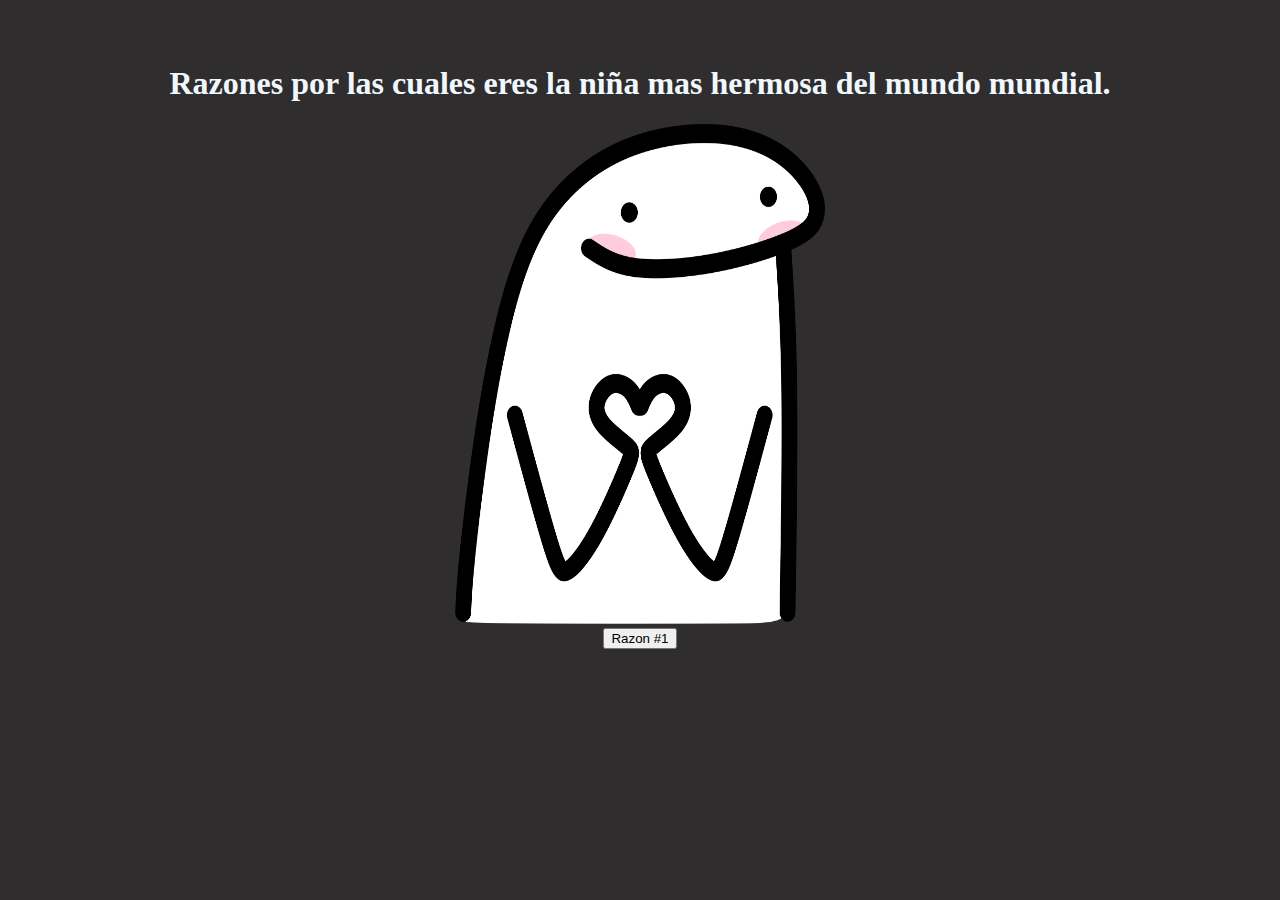
<file: index.html>
<!DOCTYPE html>
<html lang="en">
<head>
    <meta charset="UTF-8">
    <meta http-equiv="X-UA-Compatible" content="IE=edge">
    <meta name="viewport" content="width=device-width, initial-scale=1.0">
    <title>Valen Alzate</title> <link rel="stylesheet" href="estilos.css">
    <link rel="stylesheet" href="https://cdn.jsdelivr.net/npm/bootstrap@4.6.2/dist/css/bootstrap.min.css" integrity="sha384-xOolHFLEh07PJGoPkLv1IbcEPTNtaed2xpHsD9ESMhqIYd0nLMwNLD69Npy4HI+N" crossorigin="anonymous">
</head>
<br>
<br>
<center><body class="index">
    <h1>Razones por las cuales eres la niña mas hermosa del mundo mundial.</h1>

    <div><img src="img/Flork-8.png" alt="" height="500" width="370"></div>

    <div>
        <a href="razon1.html"><button  type="button" class="btn btn-outline-light">Razon #1</button></a>
    </div>
</body></center>

</html>
</file>
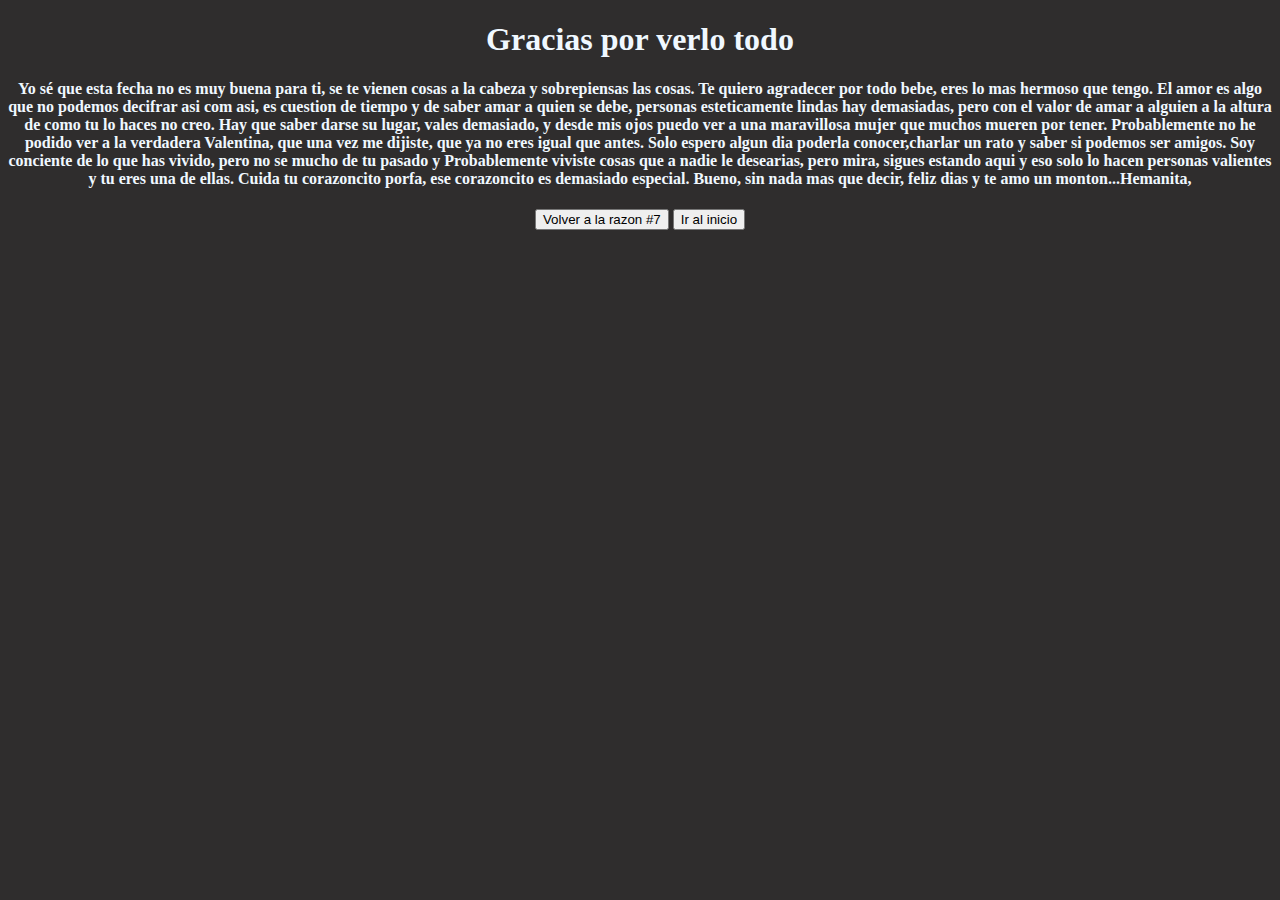
<file: final.html>
<!DOCTYPE html>
<html lang="en">
<head>
    <meta charset="UTF-8">
    <meta http-equiv="X-UA-Compatible" content="IE=edge">
    <meta name="viewport" content="width=device-width, initial-scale=1.0">
    <title>Valen Alzate</title> <link rel="stylesheet" href="estilos.css">
    <link rel="stylesheet" href="https://cdn.jsdelivr.net/npm/bootstrap@4.6.2/dist/css/bootstrap.min.css" integrity="sha384-xOolHFLEh07PJGoPkLv1IbcEPTNtaed2xpHsD9ESMhqIYd0nLMwNLD69Npy4HI+N" crossorigin="anonymous">
</head>
<center><body class="index">
    <h1>Gracias por verlo todo</h1>

    <div class="container"><h4> Yo sé que esta fecha no es muy buena para ti, se te vienen cosas a la cabeza y sobrepiensas las cosas. Te quiero agradecer por todo bebe, eres lo mas hermoso que tengo. El amor es algo que no podemos decifrar asi com asi, es cuestion de tiempo y de saber amar a quien se debe, personas esteticamente lindas hay demasiadas, pero con el valor de amar a alguien a la altura de como tu lo haces no creo. Hay que saber darse su lugar, vales demasiado, y desde mis ojos puedo ver a una maravillosa mujer que muchos mueren por tener. Probablemente no he podido ver a la verdadera Valentina, que una vez me dijiste, que ya no eres igual que antes. Solo espero algun dia poderla conocer,charlar un rato y saber si podemos ser amigos. Soy conciente de lo que has vivido, pero no se mucho de tu pasado y Probablemente viviste cosas que a nadie le desearias, pero mira, sigues estando aqui y eso solo lo hacen personas valientes y tu eres una de ellas. Cuida tu corazoncito porfa, ese corazoncito es demasiado especial. Bueno, sin nada mas que decir, feliz dias y te amo un monton...Hemanita,</h4></div>
    


    <div><a href="razon7.html"><button  type="button" class="btn btn-outline-light">Volver a la razon #7</button></a>
    <a href="index.html"><button  type="button" class="btn btn-outline-light">Ir al inicio</button></a></div>
</body></center>


</html>
</file>
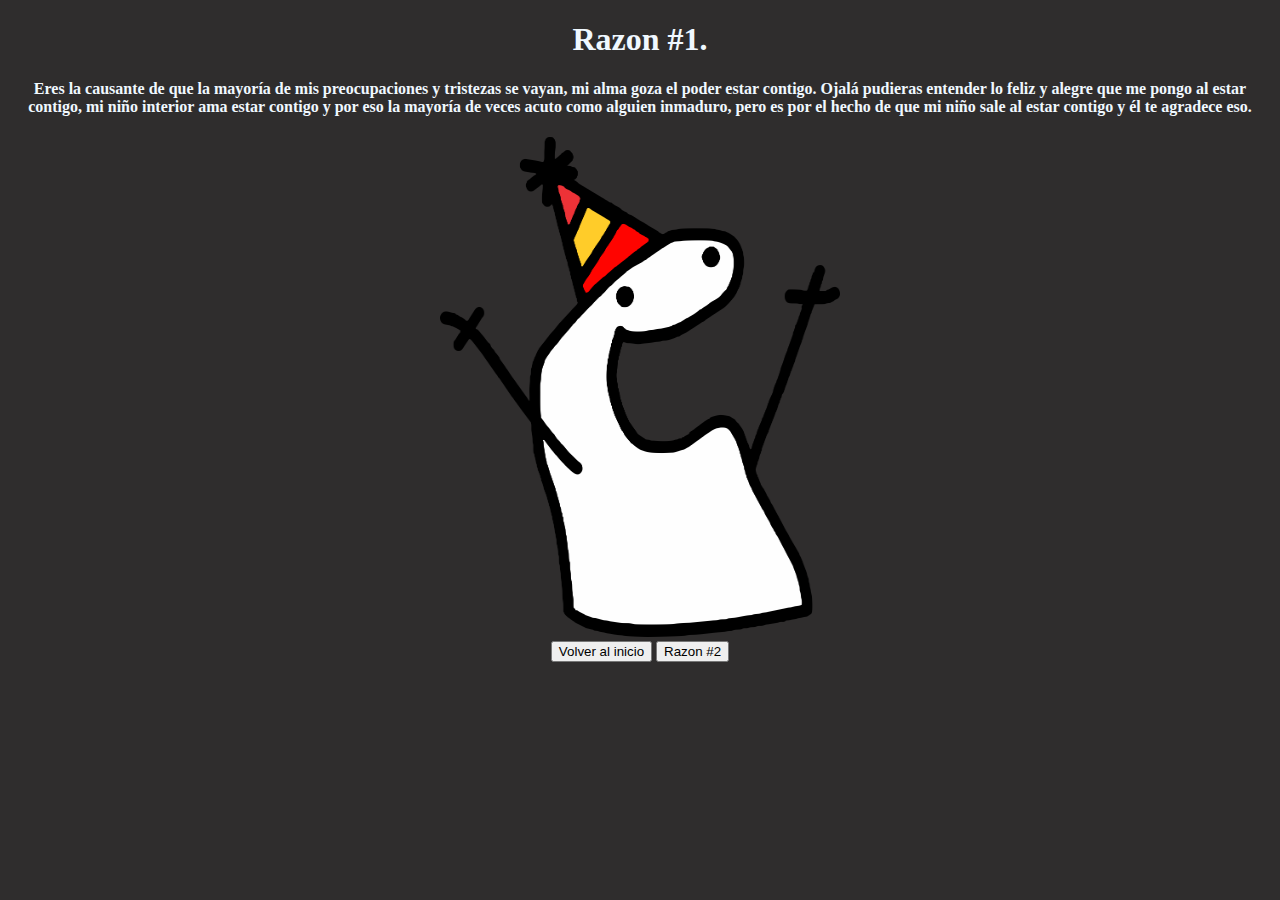
<file: razon1.html>
<!DOCTYPE html>
<html lang="en">
<head>
    <meta charset="UTF-8">
    <meta http-equiv="X-UA-Compatible" content="IE=edge">
    <meta name="viewport" content="width=device-width, initial-scale=1.0">
    <title>Valen Alzate</title> <link rel="stylesheet" href="estilos.css">
    <link rel="stylesheet" href="https://cdn.jsdelivr.net/npm/bootstrap@4.6.2/dist/css/bootstrap.min.css" integrity="sha384-xOolHFLEh07PJGoPkLv1IbcEPTNtaed2xpHsD9ESMhqIYd0nLMwNLD69Npy4HI+N" crossorigin="anonymous">
</head>
<center><body class="index">
    <h1>Razon #1.</h1>

    <div class="container"><h4>Eres la causante de que la mayoría de mis preocupaciones y tristezas se vayan, mi alma goza el poder estar contigo. Ojalá pudieras entender lo feliz y alegre que me pongo al estar contigo, mi niño interior ama estar contigo y por eso la mayoría de veces acuto como alguien inmaduro, pero es por el hecho de que mi niño sale al estar contigo y él te agradece eso.</h4></div>
    
    <div><img src="img/flork feliz.png" alt="" height="500" width="400"></div>

    <div><a href="index.html"><button  type="button" class="btn btn-outline-light">Volver al inicio</button></a>
    <a href="razon2.html"><button  type="button" class="btn btn-outline-light">Razon #2</button></a></div>
</body></center>


</html>
</file>
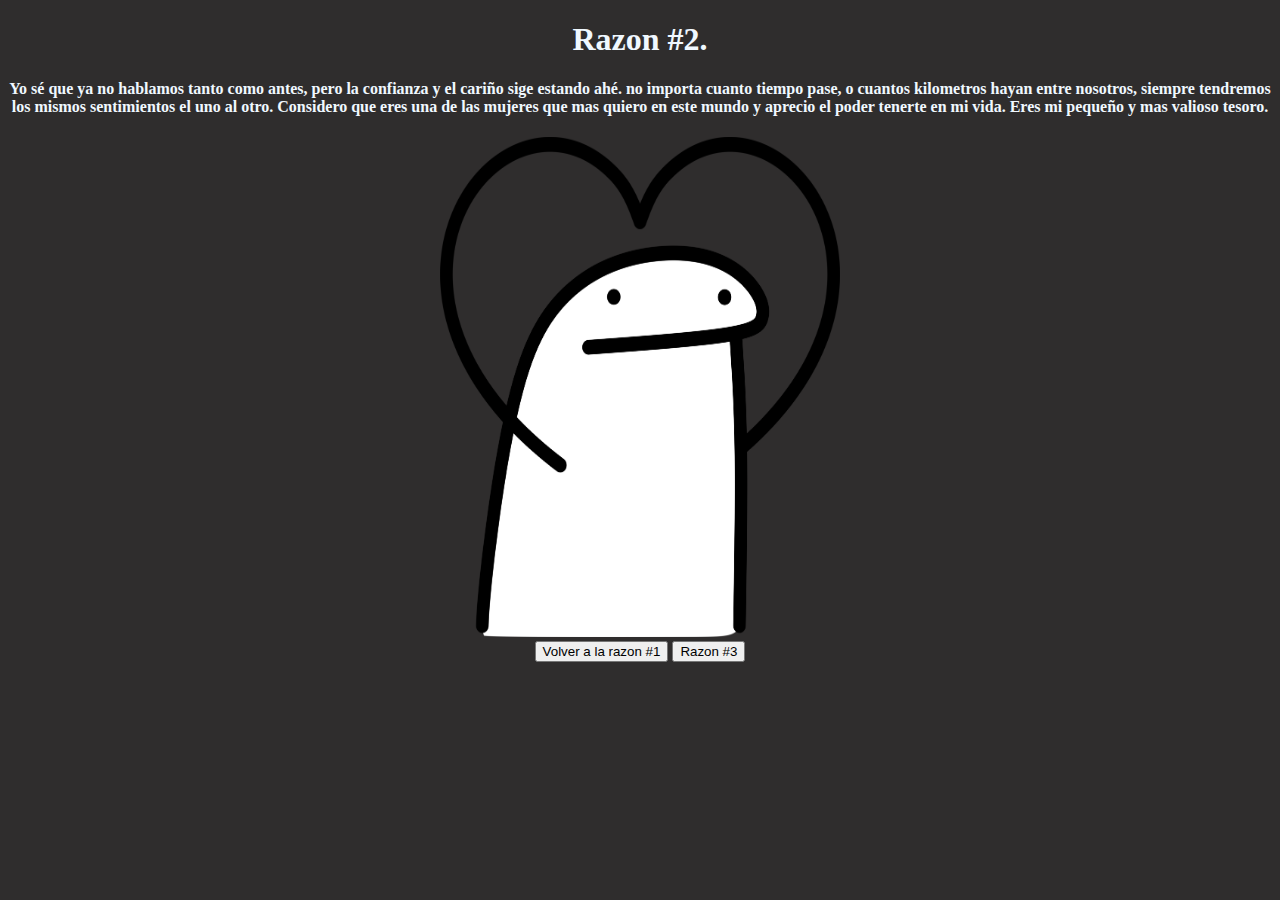
<file: razon2.html>
<!DOCTYPE html>
<html lang="en">
<head>
    <meta charset="UTF-8">
    <meta http-equiv="X-UA-Compatible" content="IE=edge">
    <meta name="viewport" content="width=device-width, initial-scale=1.0">
    <title>Valen Alzate</title> <link rel="stylesheet" href="estilos.css">
    <link rel="stylesheet" href="https://cdn.jsdelivr.net/npm/bootstrap@4.6.2/dist/css/bootstrap.min.css" integrity="sha384-xOolHFLEh07PJGoPkLv1IbcEPTNtaed2xpHsD9ESMhqIYd0nLMwNLD69Npy4HI+N" crossorigin="anonymous">
</head>
<center><body class="index">
    <h1>Razon #2.</h1>

    <div class="container"><h4> Yo sé que ya no hablamos tanto como antes, pero la confianza y el cariño sige estando ahé. no importa cuanto tiempo pase, o cuantos kilometros hayan entre nosotros, siempre tendremos los mismos sentimientos el uno al otro. Considero que eres una de las mujeres que mas quiero en este mundo y aprecio el poder tenerte en mi vida. Eres mi pequeño y mas valioso tesoro. </h4> </div>
    
    <div><img src="img/abrazo.png" alt="" height="500" width="400"></div>
    
    <a href="razon1.html"><button  type="button" class="btn btn-outline-light">Volver a la razon #1</button></a>
    <a href="razon3.html"><button  type="button" class="btn btn-outline-light">Razon #3</button></a>
    

</body></center>


</html>
</file>
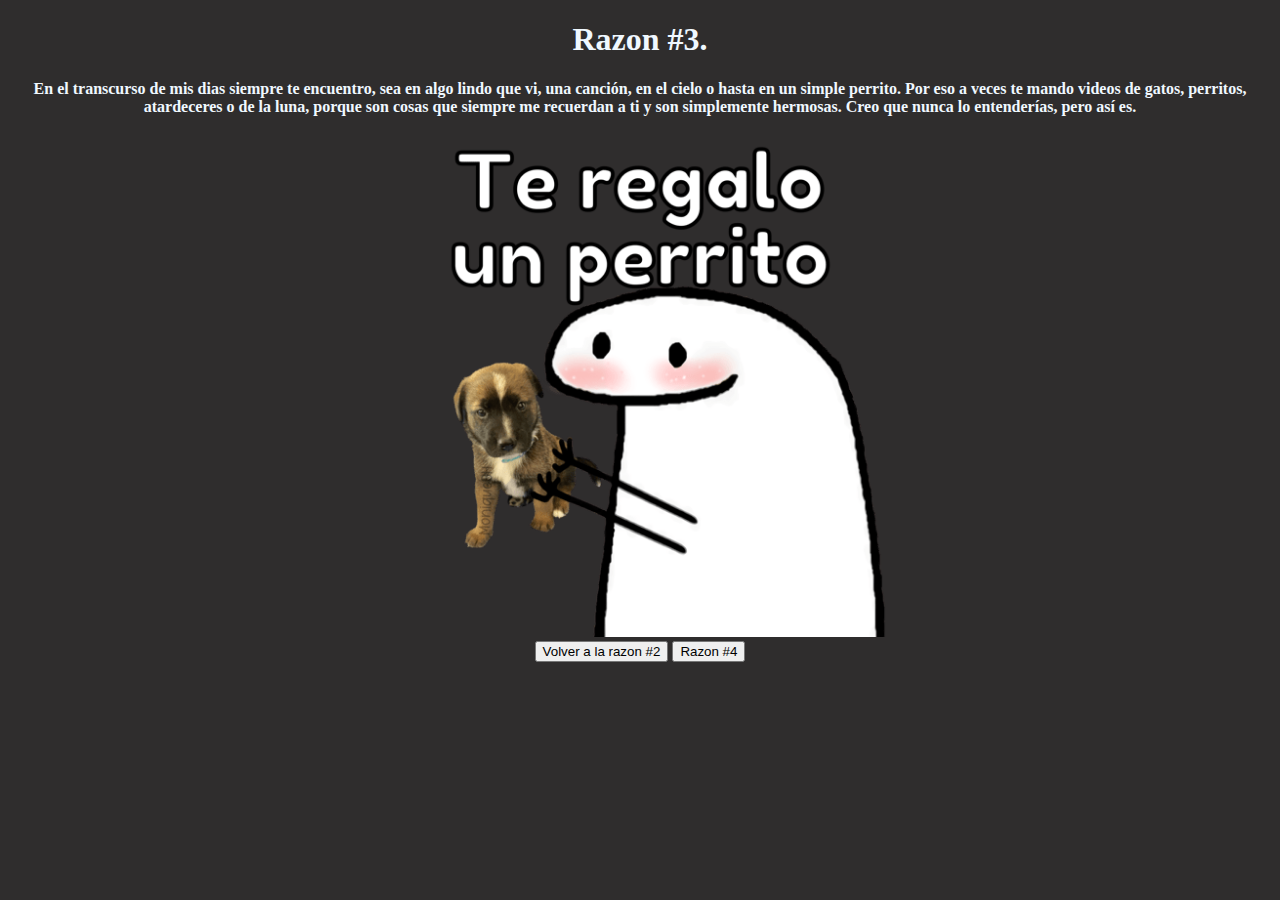
<file: razon3.html>
<!DOCTYPE html>
<html lang="en">
<head>
    <meta charset="UTF-8">
    <meta http-equiv="X-UA-Compatible" content="IE=edge">
    <meta name="viewport" content="width=device-width, initial-scale=1.0">
    <title>Valen Alzate</title> <link rel="stylesheet" href="estilos.css">
    <link rel="stylesheet" href="https://cdn.jsdelivr.net/npm/bootstrap@4.6.2/dist/css/bootstrap.min.css" integrity="sha384-xOolHFLEh07PJGoPkLv1IbcEPTNtaed2xpHsD9ESMhqIYd0nLMwNLD69Npy4HI+N" crossorigin="anonymous">
</head>
<center><body class="index">
    <h1>Razon #3.</h1>


    <div class="container"><h4> En el transcurso de mis dias siempre te encuentro, sea en algo lindo que vi, una canción, en el cielo o hasta en un simple perrito. Por eso a veces te mando videos de gatos, perritos, atardeceres o de la luna, porque son cosas que siempre me recuerdan a ti y son simplemente hermosas. Creo que nunca lo entenderías, pero así es. </h4> </div>

    <div><img src="img/perrito.png" alt="" height="500" width="500"></div>
    
    <div><a href="razon2.html"><button  type="button" class="btn btn-outline-light">Volver a la razon #2</button></a>
    <a href="razon4.html"><button  type="button" class="btn btn-outline-light">Razon #4</button></a></div>
</body></center>


</html>
</file>
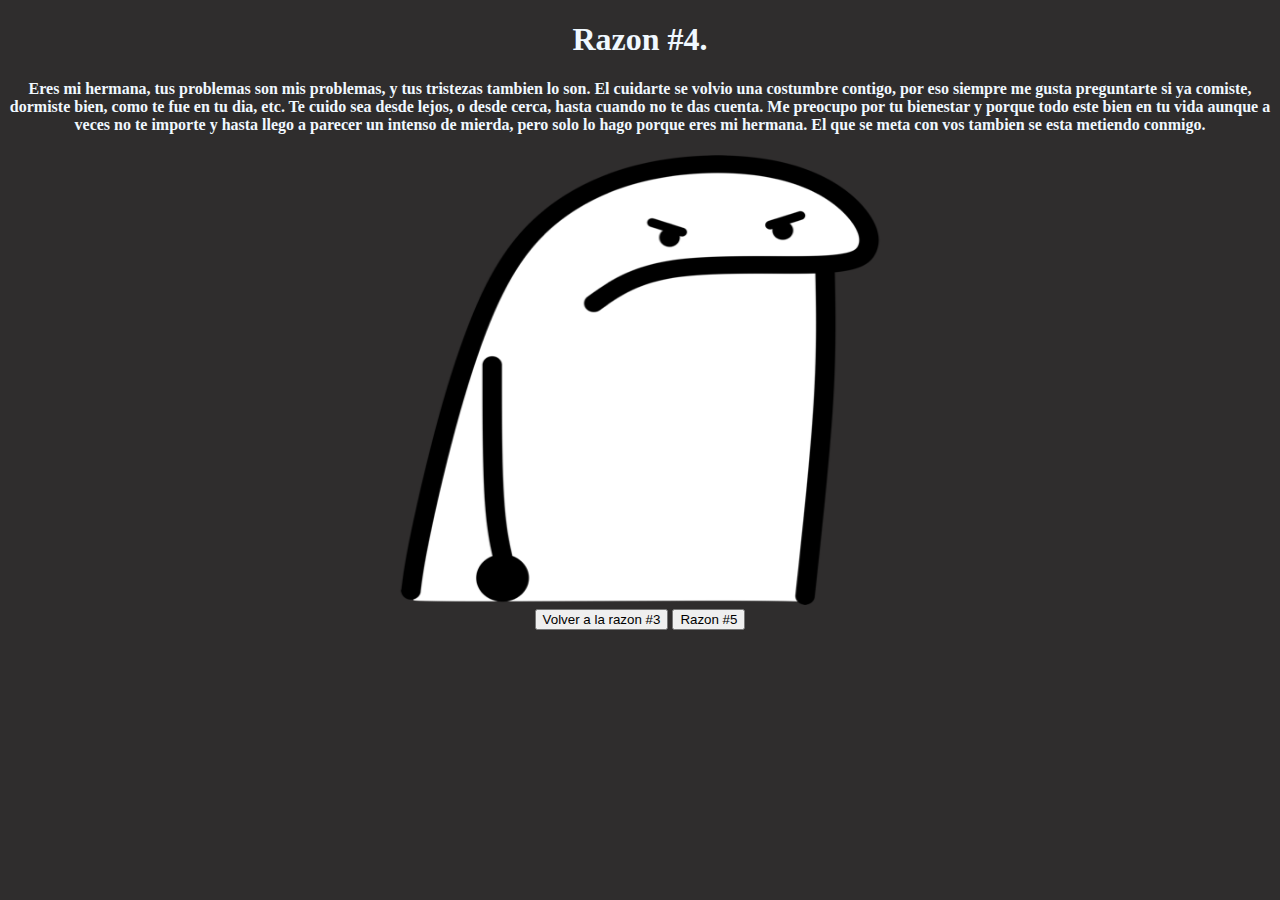
<file: razon4.html>
<!DOCTYPE html>
<html lang="en">
<head>
    <meta charset="UTF-8">
    <meta http-equiv="X-UA-Compatible" content="IE=edge">
    <meta name="viewport" content="width=device-width, initial-scale=1.0">
    <title>Valen Alzate</title> <link rel="stylesheet" href="estilos.css">
    <link rel="stylesheet" href="https://cdn.jsdelivr.net/npm/bootstrap@4.6.2/dist/css/bootstrap.min.css" integrity="sha384-xOolHFLEh07PJGoPkLv1IbcEPTNtaed2xpHsD9ESMhqIYd0nLMwNLD69Npy4HI+N" crossorigin="anonymous">
</head>
<center><body class="index">
    <h1>Razon #4.</h1>

    <div class="container"><h4>Eres mi hermana, tus problemas son mis problemas, y tus tristezas tambien lo son. El cuidarte se volvio una costumbre contigo, por eso siempre me gusta preguntarte si ya comiste, dormiste bien, como te fue en tu dia, etc. Te cuido sea desde lejos, o desde cerca, hasta cuando no te das cuenta. Me preocupo por tu bienestar y porque todo este bien en tu vida aunque a veces no te importe y hasta llego a parecer un intenso de mierda, pero solo lo hago porque eres mi hermana. El que se meta con vos tambien se esta metiendo conmigo.</h4></div>
    
    <div><img src="img/cuidar.png" alt="" height="450" width="500"></div>

    <div><a href="razon3.html"><button  type="button" class="btn btn-outline-light">Volver a la razon #3</button></a>
    <a href="razon5.html"><button  type="button" class="btn btn-outline-light">Razon #5</button></a></div>
</body></center>


</html>
</file>
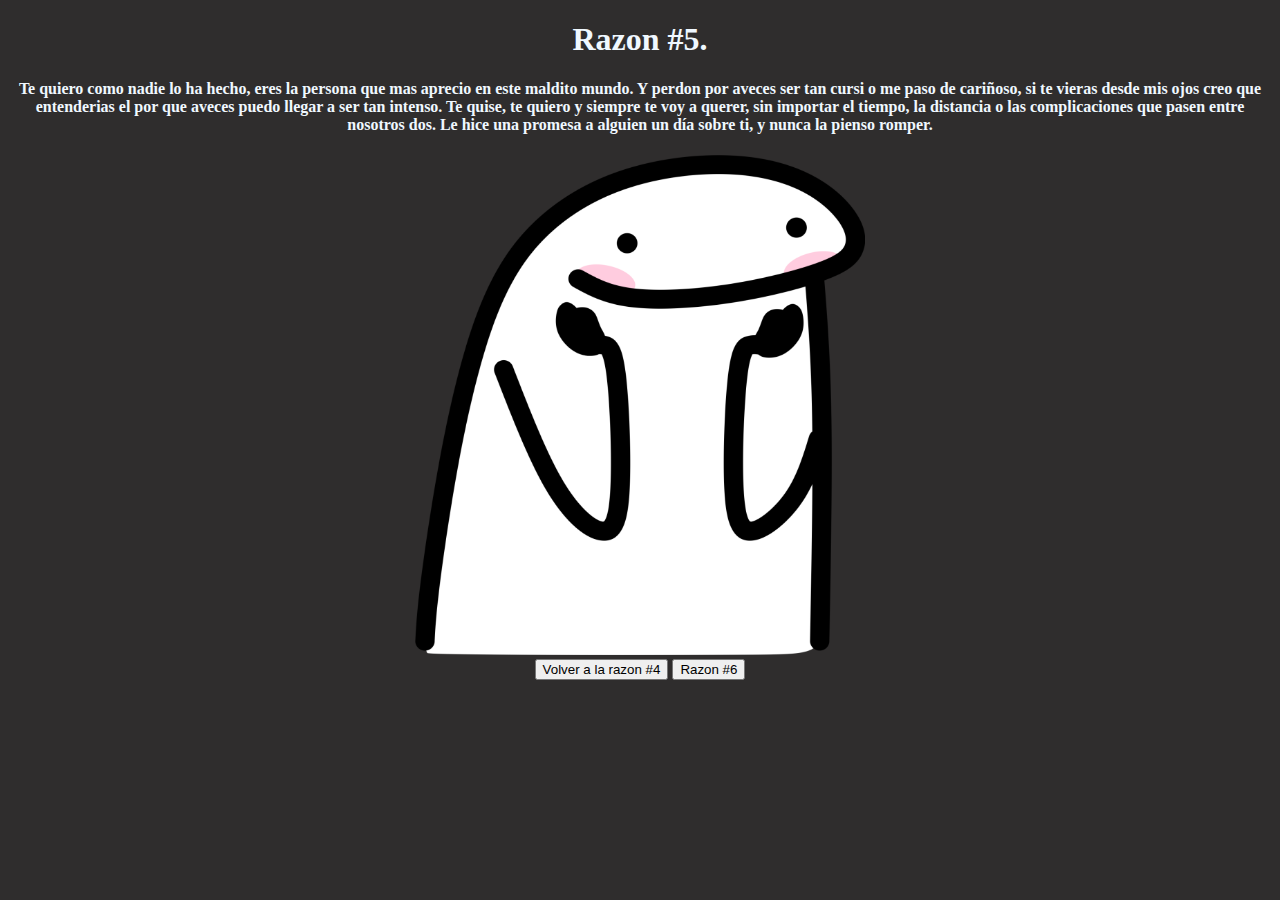
<file: razon5.html>
<!DOCTYPE html>
<html lang="en">
<head>
    <meta charset="UTF-8">
    <meta http-equiv="X-UA-Compatible" content="IE=edge">
    <meta name="viewport" content="width=device-width, initial-scale=1.0">
    <title>Valen Alzate</title> <link rel="stylesheet" href="estilos.css">
    <link rel="stylesheet" href="https://cdn.jsdelivr.net/npm/bootstrap@4.6.2/dist/css/bootstrap.min.css" integrity="sha384-xOolHFLEh07PJGoPkLv1IbcEPTNtaed2xpHsD9ESMhqIYd0nLMwNLD69Npy4HI+N" crossorigin="anonymous">
</head>
<center><body class="index">
    <h1>Razon #5.</h1>

    <div class="container"><h4> Te quiero como nadie lo ha hecho, eres la persona que mas aprecio en este maldito mundo. Y perdon por aveces ser tan cursi o me paso de cariñoso, si te vieras desde mis ojos creo que entenderias el por que aveces puedo llegar a ser tan intenso. Te quise, te quiero y siempre te voy a querer, sin importar el tiempo, la distancia o las complicaciones que pasen entre nosotros dos. Le hice una promesa a alguien un día sobre ti, y nunca la pienso romper.  </h4></div>
    
    <div><img src="img/sonrojado.png" alt="" height="500" width="450"></div>

    <div><a href="razon4.html"><button  type="button" class="btn btn-outline-light">Volver a la razon #4</button></a>
    <a href="razon6.html"><button  type="button" class="btn btn-outline-light">Razon #6</button></a></div>
</body></center>


</html>
</file>
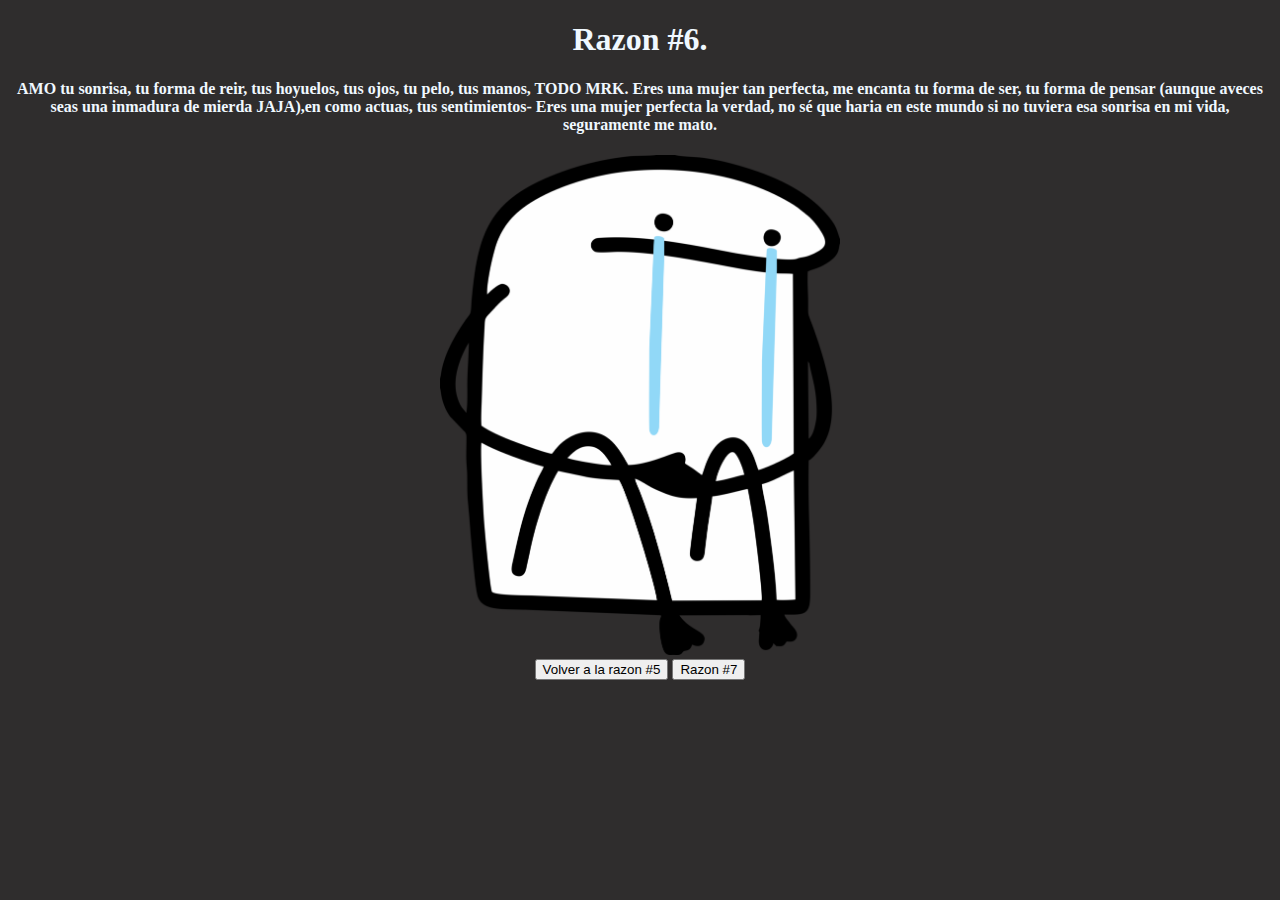
<file: razon6.html>
<!DOCTYPE html>
<html lang="en">
<head>
    <meta charset="UTF-8">
    <meta http-equiv="X-UA-Compatible" content="IE=edge">
    <meta name="viewport" content="width=device-width, initial-scale=1.0">
    <title>Valen Alzate</title> <link rel="stylesheet" href="estilos.css">
    <link rel="stylesheet" href="https://cdn.jsdelivr.net/npm/bootstrap@4.6.2/dist/css/bootstrap.min.css" integrity="sha384-xOolHFLEh07PJGoPkLv1IbcEPTNtaed2xpHsD9ESMhqIYd0nLMwNLD69Npy4HI+N" crossorigin="anonymous">
</head>
<center><body class="index">
    <h1>Razon #6.</h1>

    <div class="container"><h4> AMO tu sonrisa, tu forma de reir, tus hoyuelos, tus ojos, tu pelo, tus manos, TODO MRK. Eres una mujer tan perfecta, me encanta tu forma de ser, tu forma de pensar (aunque aveces seas una inmadura de mierda JAJA),en como actuas, tus sentimientos- Eres una mujer perfecta la verdad, no sé que haria en este mundo si no tuviera esa sonrisa en mi vida, seguramente me mato.
    </h4></div>
    
    <div><img src="img/33782bc7deb0c5a778db44078da41efa.png" alt="" height="500" width="400"></div>

    <div><a href="razon5.html"><button  type="button" class="btn btn-outline-light">Volver a la razon #5</button></a>
    <a href="razon7.html"><button  type="button" class="btn btn-outline-light">Razon #7</button></a></div>
</body></center>


</html>
</file>
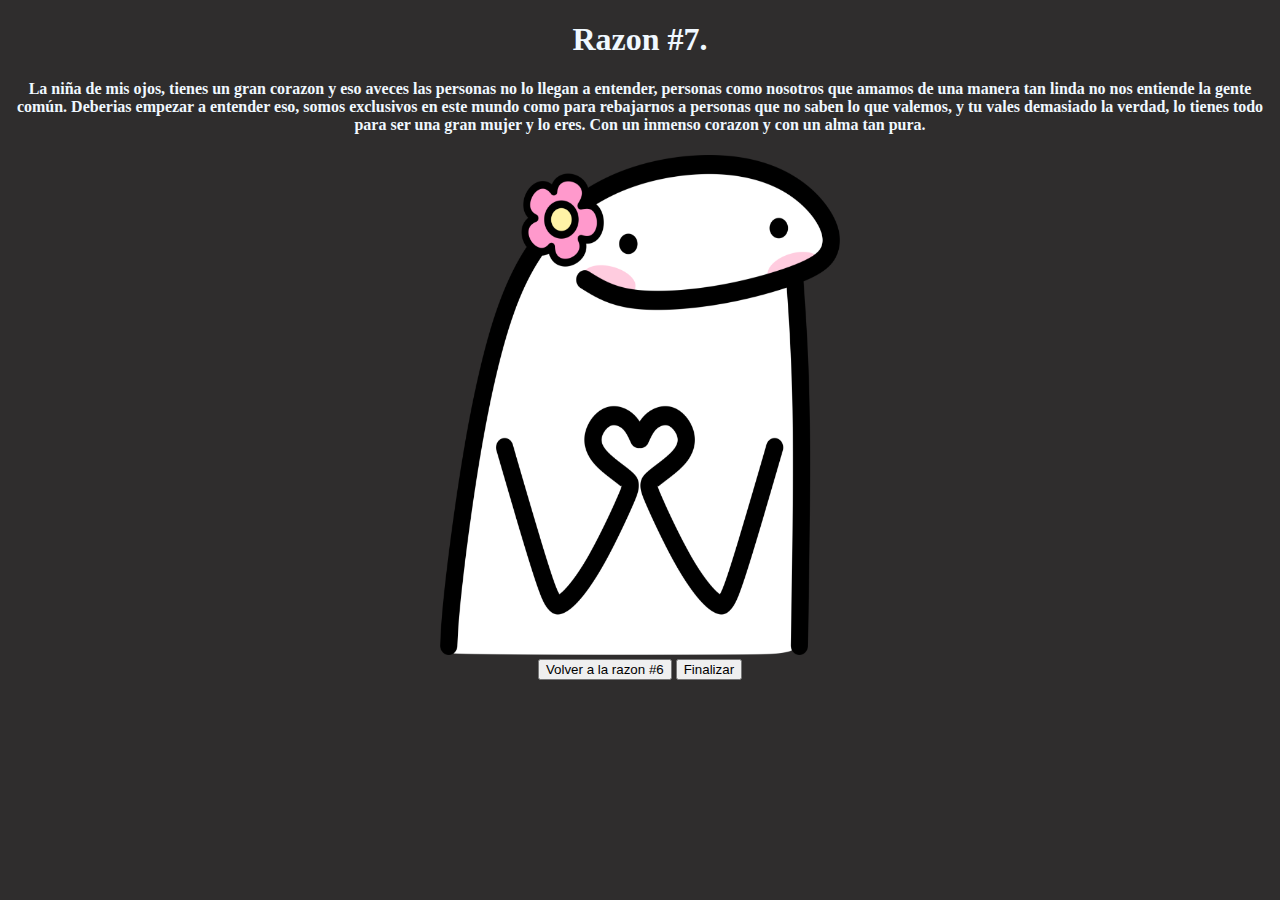
<file: razon7.html>
<!DOCTYPE html>
<html lang="en">
<head>
    <meta charset="UTF-8">
    <meta http-equiv="X-UA-Compatible" content="IE=edge">
    <meta name="viewport" content="width=device-width, initial-scale=1.0">
    <title>Valen Alzate</title> <link rel="stylesheet" href="estilos.css">
    <link rel="stylesheet" href="https://cdn.jsdelivr.net/npm/bootstrap@4.6.2/dist/css/bootstrap.min.css" integrity="sha384-xOolHFLEh07PJGoPkLv1IbcEPTNtaed2xpHsD9ESMhqIYd0nLMwNLD69Npy4HI+N" crossorigin="anonymous">
</head>
<center><body class="index">
    <h1>Razon #7.</h1>

    <div class="container"><h4> La niña de mis ojos, tienes un gran corazon y eso aveces las personas no lo llegan a entender, personas como nosotros que amamos de una manera tan linda no nos entiende la gente común. Deberias empezar a entender eso, somos exclusivos en este mundo como para rebajarnos a personas que no saben lo que valemos, y tu vales demasiado la verdad, lo tienes todo para ser una gran mujer y lo eres. Con un inmenso corazon y con un alma tan pura.</h4></div>
    
    <div><img src="img/corazon.png" alt="" height="500" width="400"></div>

    <div><a href="razon6.html"><button  type="button" class="btn btn-outline-light">Volver a la razon #6</button></a>
    <a href="final.html"><button  type="button" class="btn btn-outline-light">Finalizar</button></a></div>
</body></center>


</html>
</file>
<file: estilos.css>
.index{
    font-family: Georgia, 'Times New Roman', Times, serif;
    background-color: rgb(47, 45, 45);
    color: aliceblue;
    
}
</file>
